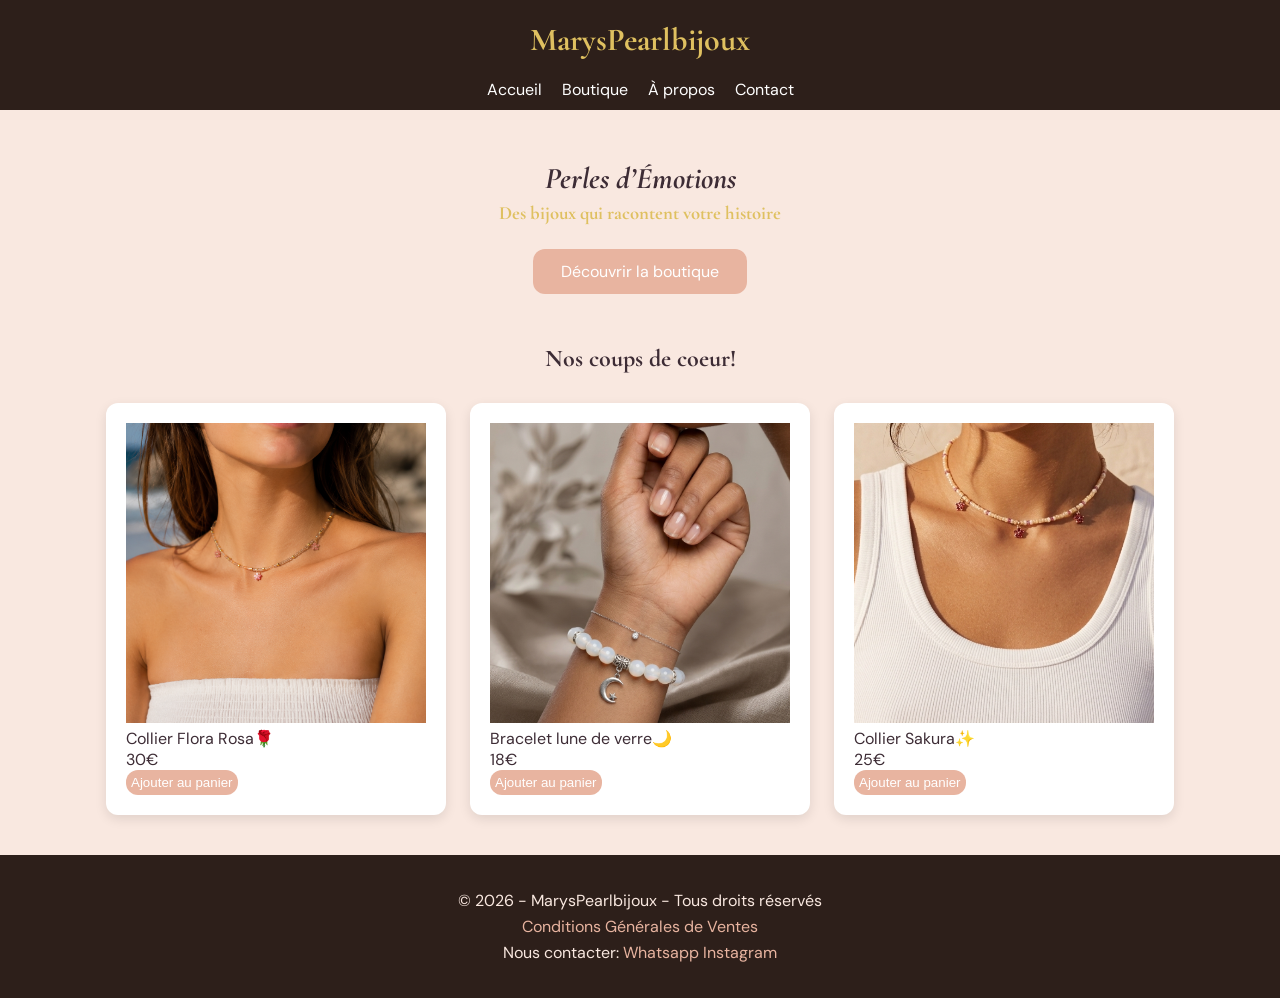
<file: index.html>
<!DOCTYPE html>
<html lang="fr">
<head>
    <meta charset="UTF-8">
    <meta name="viewport" content="width=device-width, initial-scale=1.0">
    <link rel="stylesheet" href="style.css">
    <link href="https://fonts.googleapis.com/css2?family=Cormorant+Garamond:ital,wght@0,400;0,600;1,400&family=DM+Sans:wght@300;400;500&display=swap" rel="stylesheet">
    <title>MarysPearlbijoux</title>
</head>
<body>
    <header>
        <h1>MarysPearlbijoux</h1>
        <nav>
            <ul>
                <li><a href="index.html">Accueil</a></li>
                <li><a href="boutique.html">Boutique</a></li>
                <li><a href="en-cours-de-dev.html">À propos</a></li>
                <li><a href="en-cours-de-dev.html">Contact</a></li>
            </ul>
        </nav>
    </header>

    <main>
        <!-- Section héros -->
        <section id="heros">
            <h2>Perles d’Émotions</h2>
            <h3>Des bijoux qui racontent votre histoire</h3>
            <a href="boutique.html">Découvrir la boutique</a>
        </section>

        <!-- Nos coups de coeur -->
        <section id="coupsdecoeur">
            <h2>Nos coups de coeur!</h2>
            <div>

                <article class="carte-produit">
                    <img src="src/img-produits/collier_flora.png" alt="Collier perlé de plage doré">
                    <p>Collier Flora Rosa🌹</p>
                    <p>30€</p>
                    <button>Ajouter au panier</button>
                </article>

                <article class="carte-produit">
                    <img src="src/img-produits/bracelet_lune_de_verre.png" alt="Bracelet en perles de verre avec breloque lune argentée">
                    <p>Bracelet lune de verre🌙</p>
                    <p>18€</p>
                    <button>Ajouter au panier</button>
                </article>

                <article class="carte-produit">
                    <img src="src/img-produits/collier_sakura.png" alt="Collier perlé en fleurs Sakura rose">
                    <p>Collier Sakura✨</p>
                    <p>25€</p>
                    <button>Ajouter au panier</button>
                </article>

                

                
            </div>
            
        </section>
    </main>

    <footer>
        <p>© 2026 - MarysPearlbijoux - Tous droits réservés</p>
        <p><a href="">Conditions Générales de Ventes</a></p>
        <p>Nous contacter: 
            <a href="tel:+33759571083">Whatsapp</a>
            <a href="https://www.instagram.com/marys.pearl.bijoux/">Instagram</a>
        </p>
        
    </footer>

</body>
</html>
</file>
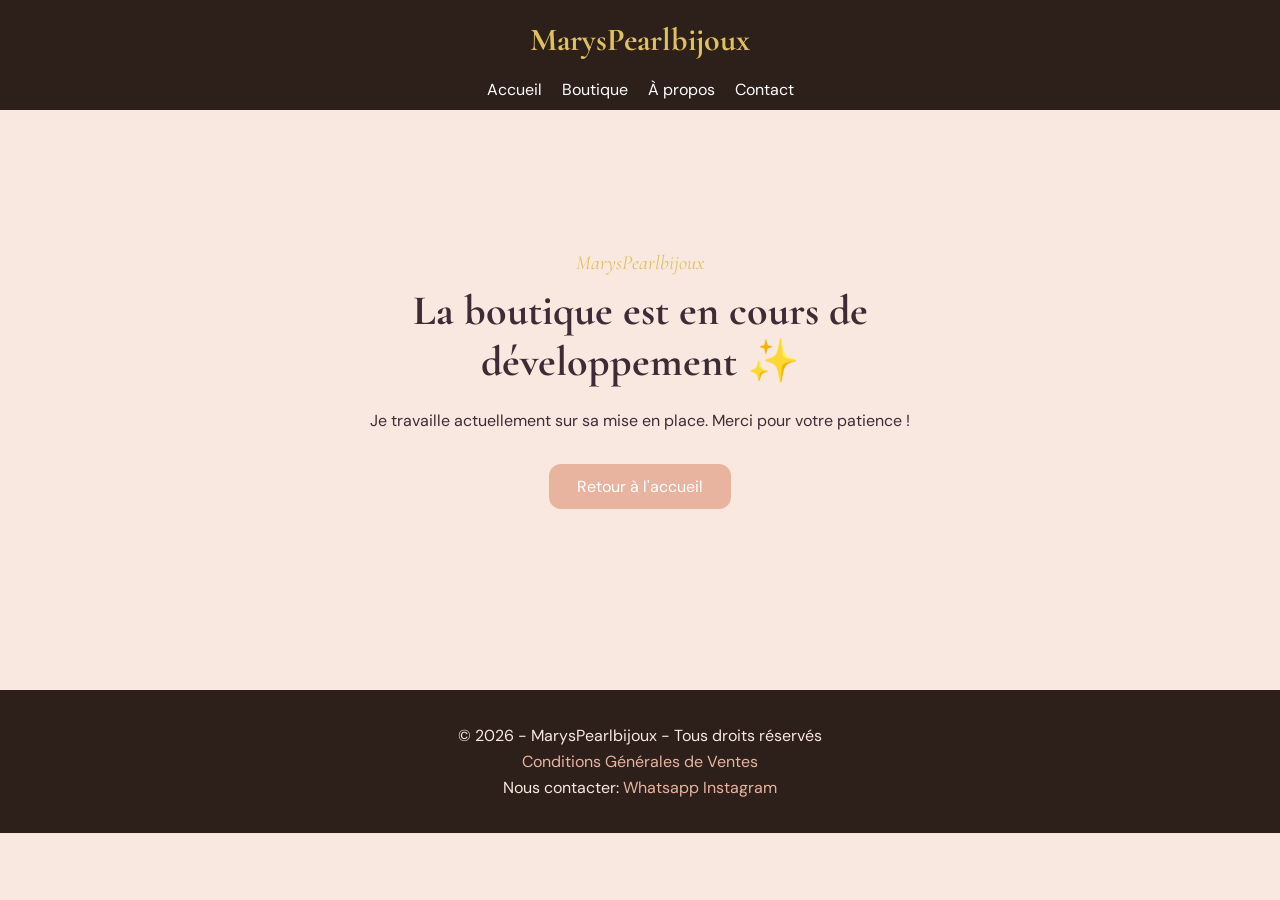
<file: boutique.html>
<!DOCTYPE html>
<html lang="fr">

<head>
    <meta charset="UTF-8">
    <meta name="viewport" content="width=device-width, initial-scale=1.0">

    <link rel="stylesheet" href="style.css">

    <link href="https://fonts.googleapis.com/css2?family=Cormorant+Garamond:ital,wght@0,400;0,600;1,400&family=DM+Sans:wght@300;400;500&display=swap" rel="stylesheet">

    <title>Boutique — MarysPearlbijoux</title>
</head>

<body>

    <header>
        <h1>MarysPearlbijoux</h1>

        <nav>
            <ul>
                <li><a href="index.html">Accueil</a></li>
                <li><a href="boutique.html">Boutique</a></li>
                <li><a href="en-cours-de-dev.html">À propos</a></li>
                <li><a href="en-cours-de-dev.html">Contact</a></li>
            </ul>
        </nav>
    </header>

    <main class="page-en-developpement">

        <section>
            <p class="petit-titre">MarysPearlbijoux</p>

            <h2>La boutique est en cours de développement ✨</h2>

            <p>
                Je travaille actuellement sur sa mise en place.
                Merci pour votre patience !
            </p>

            <a href="index.html">Retour à l'accueil</a>
        </section>

    </main>

    <footer>
        <p>© 2026 - MarysPearlbijoux - Tous droits réservés</p>
        <p><a href="">Conditions Générales de Ventes</a></p>
        <p>Nous contacter: 
            <a href="tel:+33759571083">Whatsapp</a>
            <a href="https://www.instagram.com/marys.pearl.bijoux/">Instagram</a>
        </p>
    </footer>

</body>

</html>
</file>
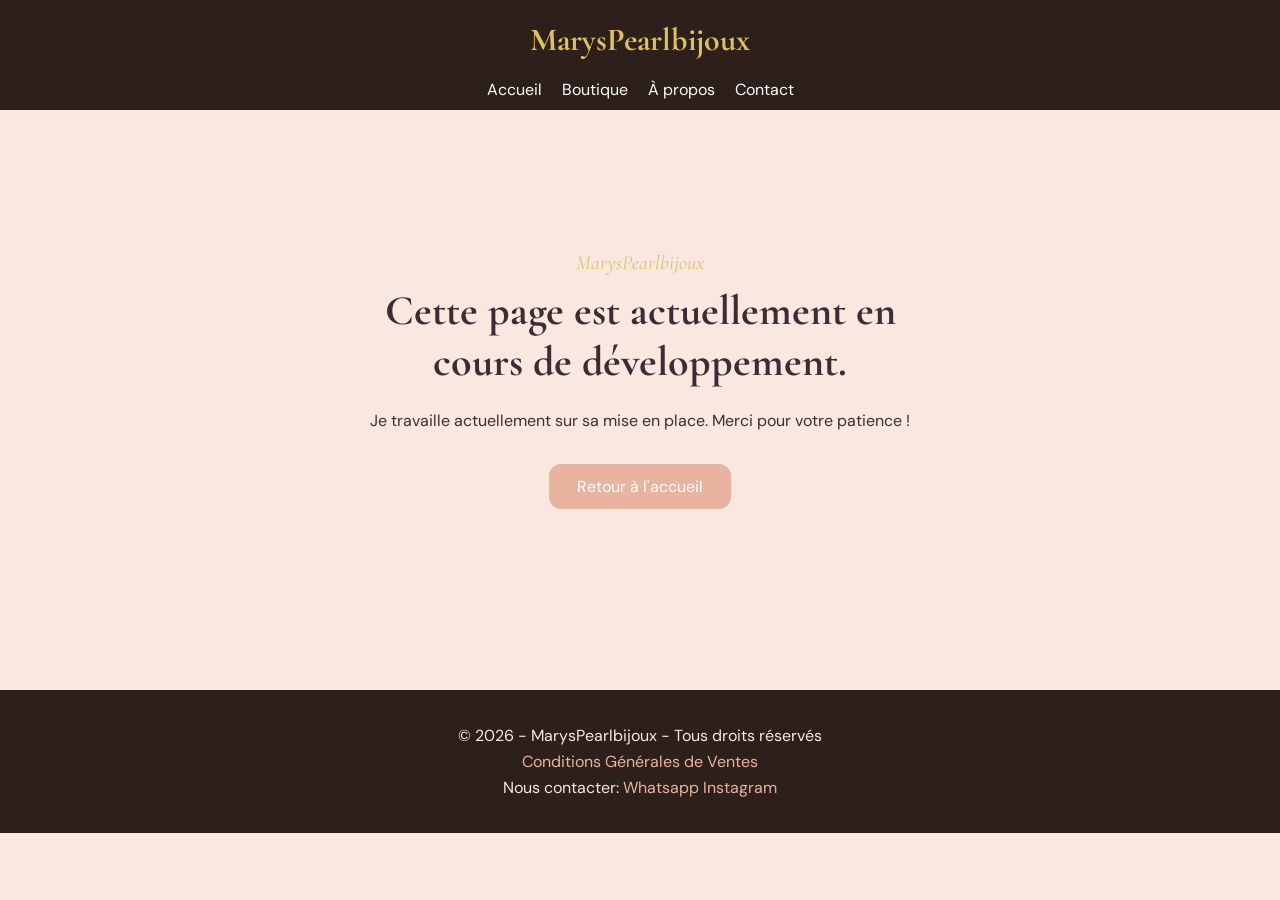
<file: en-cours-de-dev.html>
<!DOCTYPE html>
<html lang="fr">

<head>
    <meta charset="UTF-8">
    <meta name="viewport" content="width=device-width, initial-scale=1.0">

    <link rel="stylesheet" href="style.css">

    <link href="https://fonts.googleapis.com/css2?family=Cormorant+Garamond:ital,wght@0,400;0,600;1,400&family=DM+Sans:wght@300;400;500&display=swap" rel="stylesheet">

    <title>MarysPearlbijoux</title>
</head>

<body>

    <header>
        <h1>MarysPearlbijoux</h1>

        <nav>
            <ul>
                <li><a href="index.html">Accueil</a></li>
                <li><a href="boutique.html">Boutique</a></li>
                <li><a href="en-cours-de-dev.html">À propos</a></li>
                <li><a href="en-cours-de-dev.html">Contact</a></li>
            </ul>
        </nav>
    </header>

    <main class="page-en-developpement">

        <section>
            <p class="petit-titre">MarysPearlbijoux</p>

            <h2>Cette page est actuellement en cours de développement.</h2>

            <p>
                Je travaille actuellement sur sa mise en place.
                Merci pour votre patience !
            </p>

            <a href="index.html">Retour à l'accueil</a>
        </section>

    </main>

    <footer>
        <p>© 2026 - MarysPearlbijoux - Tous droits réservés</p>
        <p><a href="">Conditions Générales de Ventes</a></p>
        <p>Nous contacter: 
            <a href="tel:+33759571083">Whatsapp</a>
            <a href="https://www.instagram.com/marys.pearl.bijoux/">Instagram</a>
        </p>
    </footer>

</body>

</html>
</file>
<file: style.css>
* {
    margin:0;
    padding: 0;
    box-sizing: border-box; 
}


body{
    font-family: "DM Sans";
    background-color:#f9e8e0;
    color:#3d2c35;
}

header{
    background-color:#2d1f1a;
    color:#f9e8e0;
    display: flex;
    flex-direction: column;
    align-items: center; 
    gap: 20px;
    padding-top: 20px;
    padding-bottom: 10px;
}

header h1{
    color:#dfc060;
}

h1,h2,h3{
    font-family: "Cormorant Garamond","DM Sans";
}

nav ul{
    display: flex;
    list-style:none;
    gap:20px;
}

nav a{
    color: white;
    text-decoration:none;
}

nav a:hover{
    color:#e8b4a0;
}

#heros{
    display: flex;
    flex-direction: column;
    align-items: center;
    gap: 5px;
    padding: 50px;
}

#heros h2{
    font-size: 30px;
    font-style: italic;
}

#heros h3{
    color: #dfc060 ;
}

#heros a{
    background-color:#e8b4a0 ;
    color:white;
    border-radius: 12px;
    text-decoration: none;
    padding: 12px 28px;
    margin-top: 20px;
}

#heros a:hover{
    filter: brightness(80%);
}

#coupsdecoeur h2{
    text-align: center;
    margin-bottom: 30px;
}

#coupsdecoeur div{
    display: flex ;
    justify-content: center;
    gap: 24px;
    flex-wrap: wrap;/* les cartes passent à la ligne sur petit écran */


}

.carte-produit{
    background-color: white;
    border-radius: 12px;
    box-shadow:0 4px 12px rgba(0,0,0,0.1) ;
    padding: 20px;
}

.carte-produit img{
    width: 300px;
    height: 300px;
    object-fit: cover /*remplis bien le cadre, mais ne déforme jamais l'image*/
}

.carte-produit button{
    background-color:#e8b4a0 ;
    color:white;
    border-radius: 12px;
    padding: 5px;
    border: none; 
    cursor: pointer;
}

.carte-produit button:hover{
    filter: brightness(80%);
}

.page-en-developpement {
    min-height: 60vh;
    display: flex;
    justify-content: center;
    align-items: center;
    text-align: center;
    padding: 40px 20px;
}

.page-en-developpement section {
    max-width: 600px;
}

.page-en-developpement .petit-titre {
    color: #dfc060;
    font-family: "Cormorant Garamond";
    font-size: 20px;
    font-style: italic;
    margin-bottom: 10px;
}

.page-en-developpement h2 {
    font-family: "Cormorant Garamond";
    font-size: 42px;
    margin-bottom: 20px;
}

.page-en-developpement section > p:not(.petit-titre) {
    line-height: 1.7;
    margin-bottom: 10px;
}

.page-en-developpement a {
    display: inline-block;
    background-color: #e8b4a0;
    color: white;
    border-radius: 12px;
    text-decoration: none;
    padding: 12px 28px;
    margin-top: 20px;
}

.page-en-developpement a:hover {
    filter: brightness(80%);
}

footer{
    background-color:#2d1f1a;
    color:#f9e8e0;
    text-align: center;
    padding: 30px 20px;
    margin-top: 40px;
}

footer a{
    text-decoration: none;
    color:#e8b4a0 ;
}

footer p{
    margin: 5px;
}
</file>
